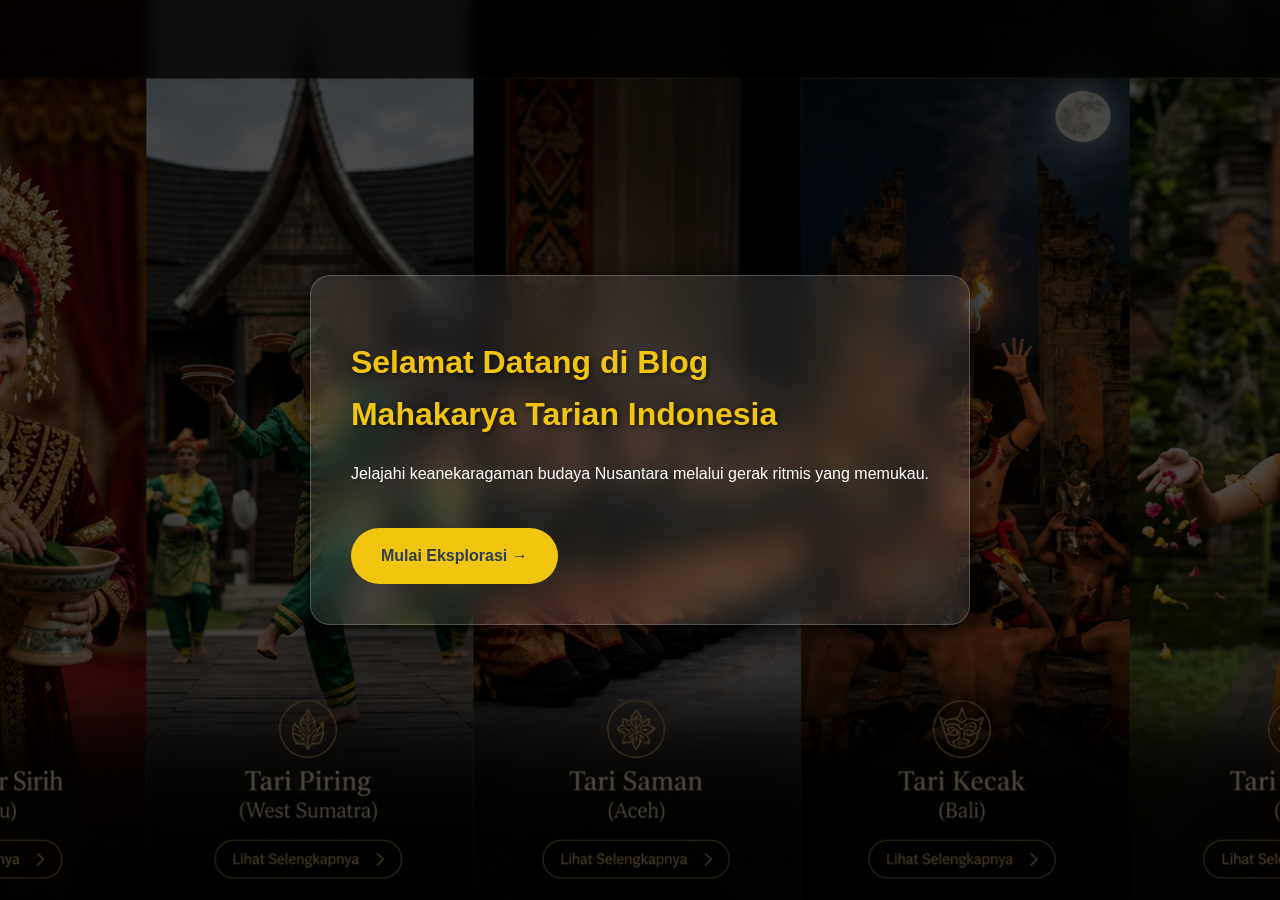
<file: index.html>
<!DOCTYPE html>
<html lang="id">
<head>
    <meta charset="UTF-8">
    <meta name="viewport" content="width=device-width, initial-scale=1.0">
    <title>Welcome - Eksplorasi Tarian</title>
    <link rel="stylesheet" href="style.css">
</head>
<body style="display: flex; align-items: center; justify-content: center; height: 100vh; text-align: center;">
    <div class="container">
        <h1>Selamat Datang di Blog<br>Mahakarya Tarian Indonesia</h1>
        <p>Jelajahi keanekaragaman budaya Nusantara melalui gerak ritmis yang memukau.</p>
        <br>
        <a href="beranda.html" style="display: inline-block; padding: 15px 30px; background: #f1c40f; color: #2c3e50; text-decoration: none; font-weight: bold; border-radius: 30px; transition: 0.3s;">
            Mulai Eksplorasi →
        </a>
    </div>
</body>
</html>
</file>
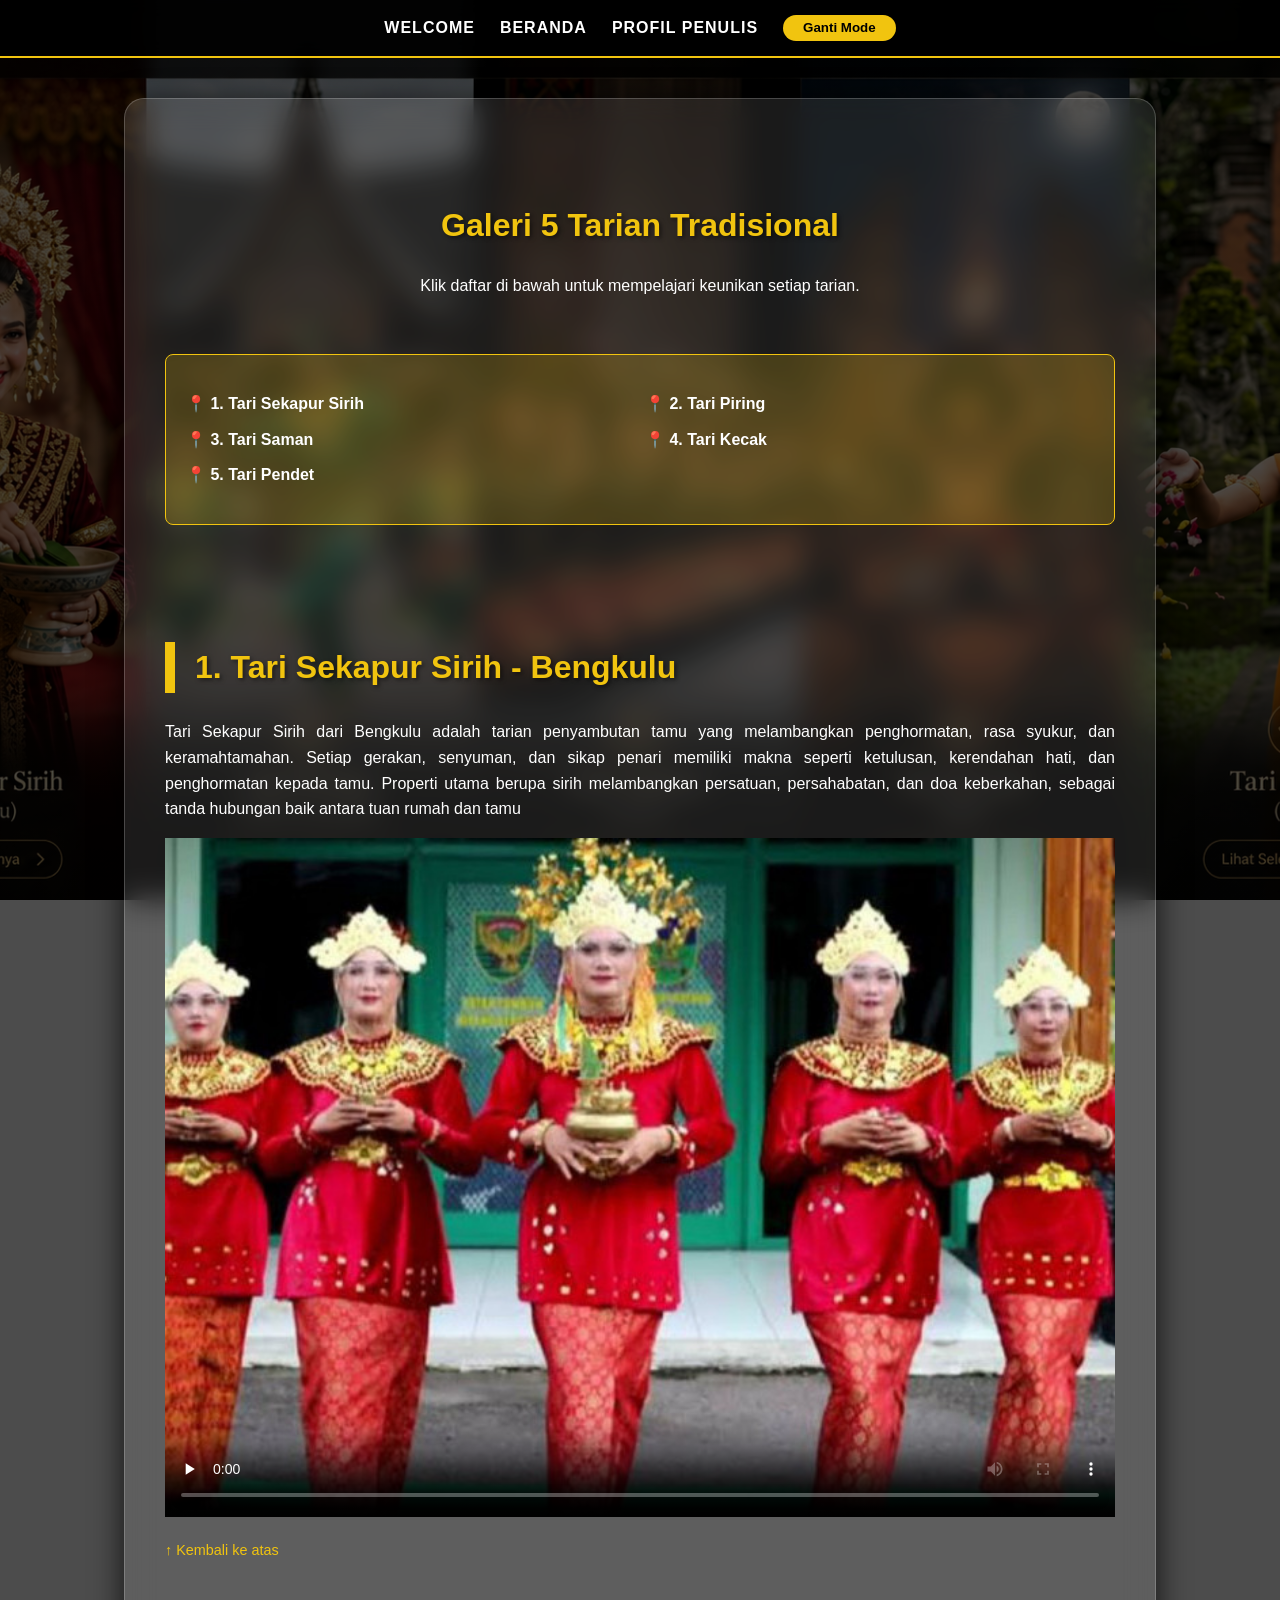
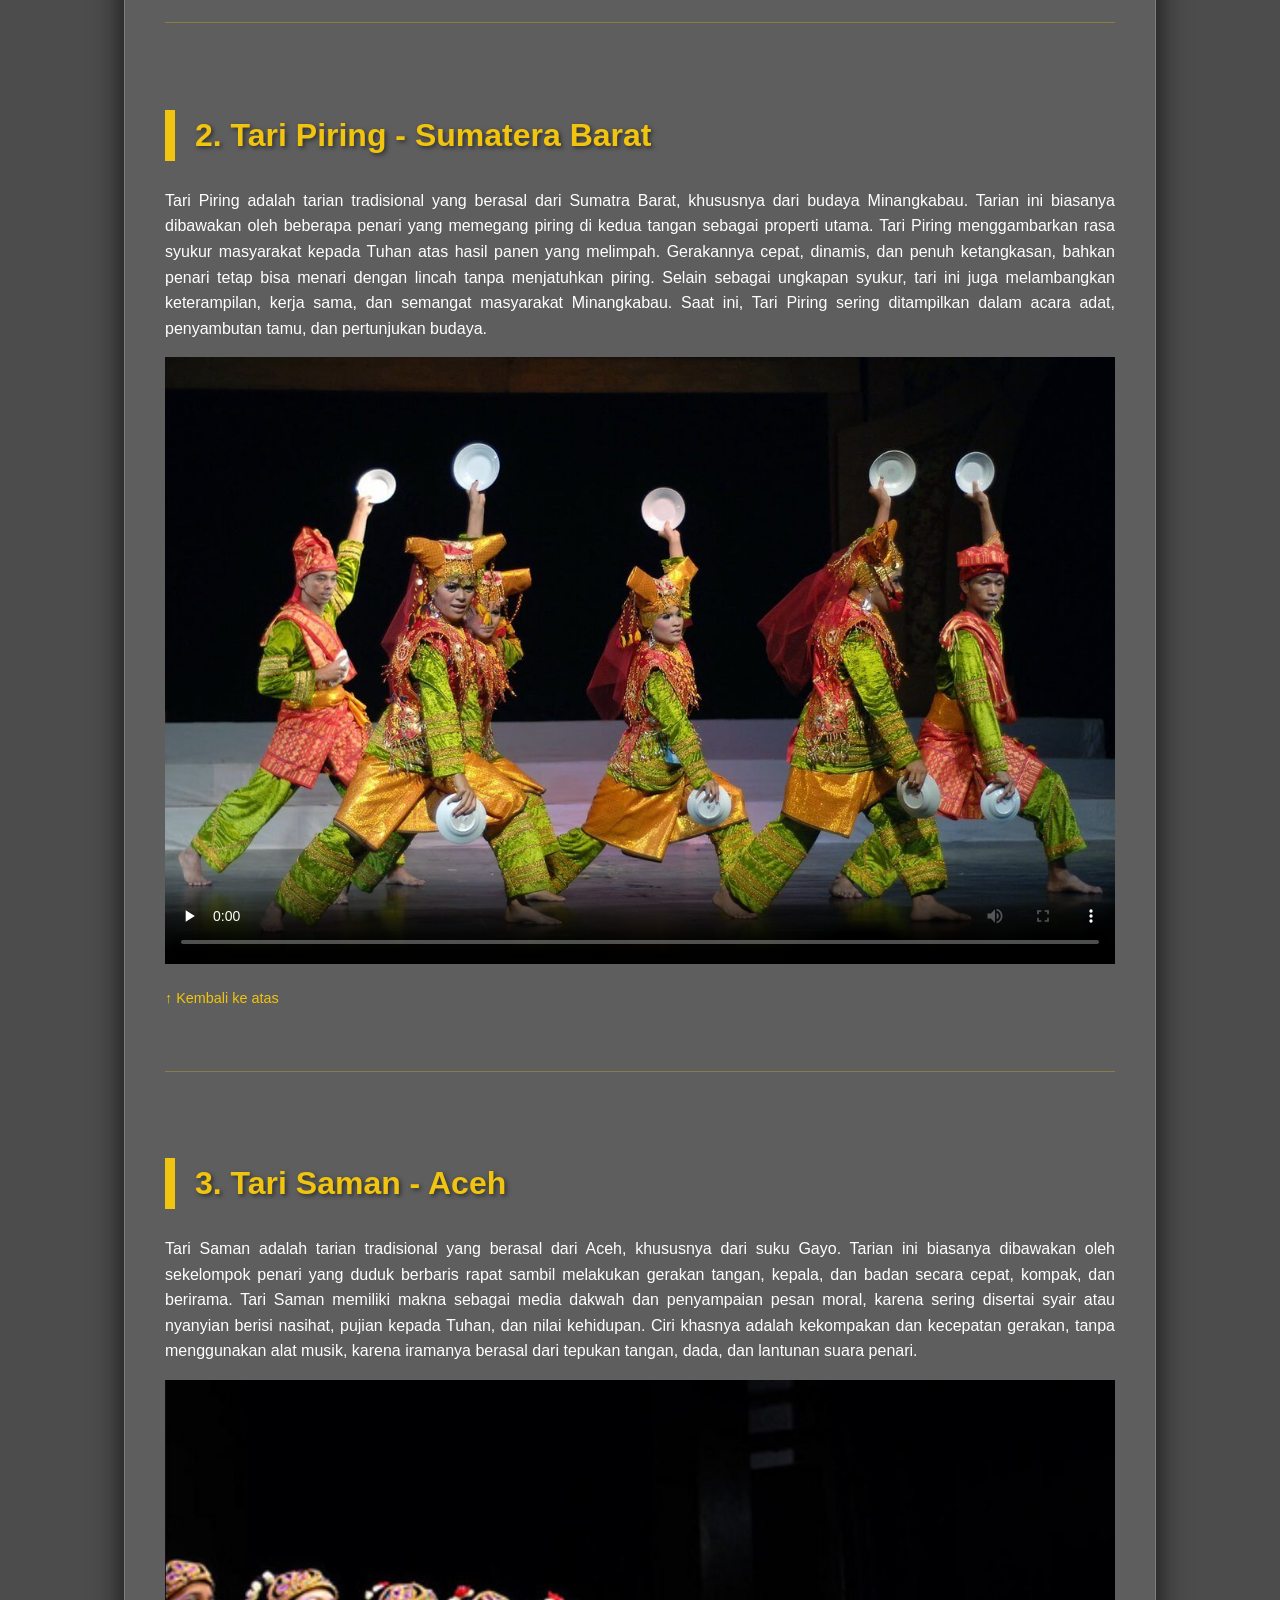
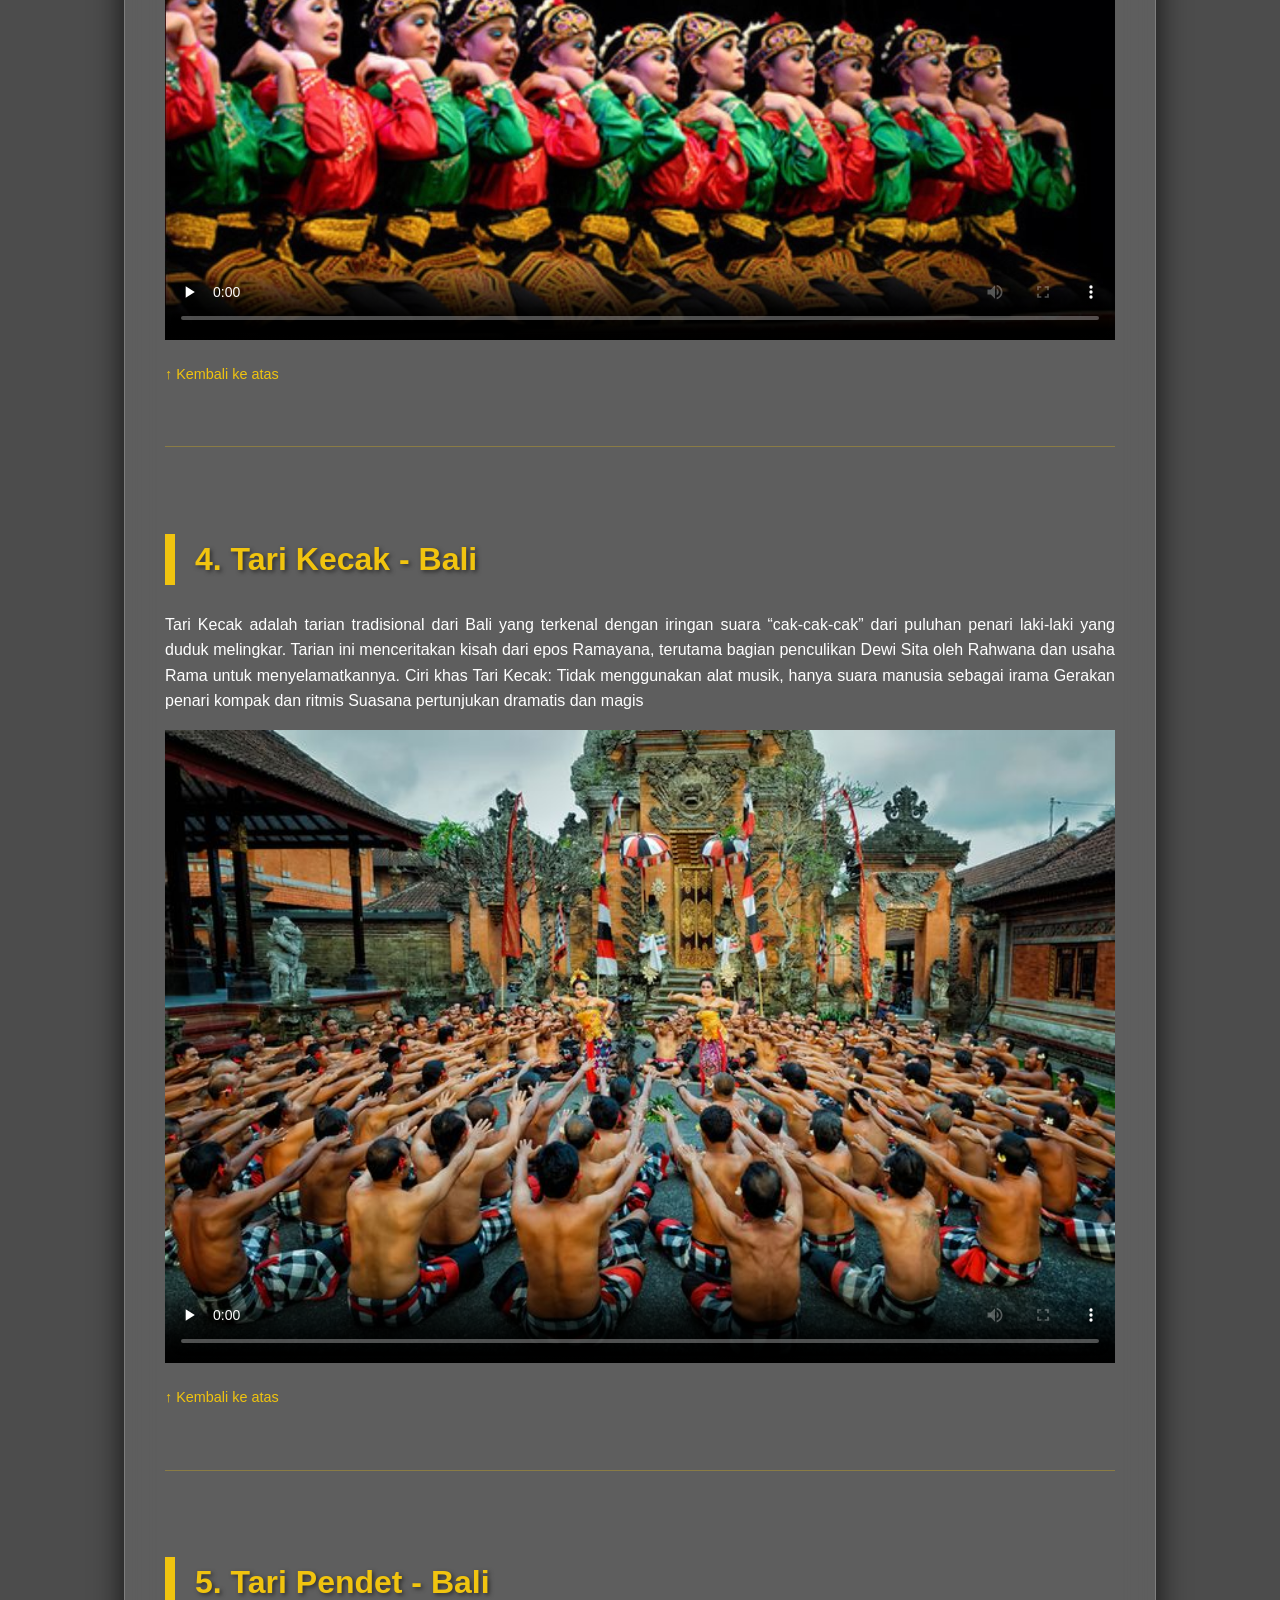
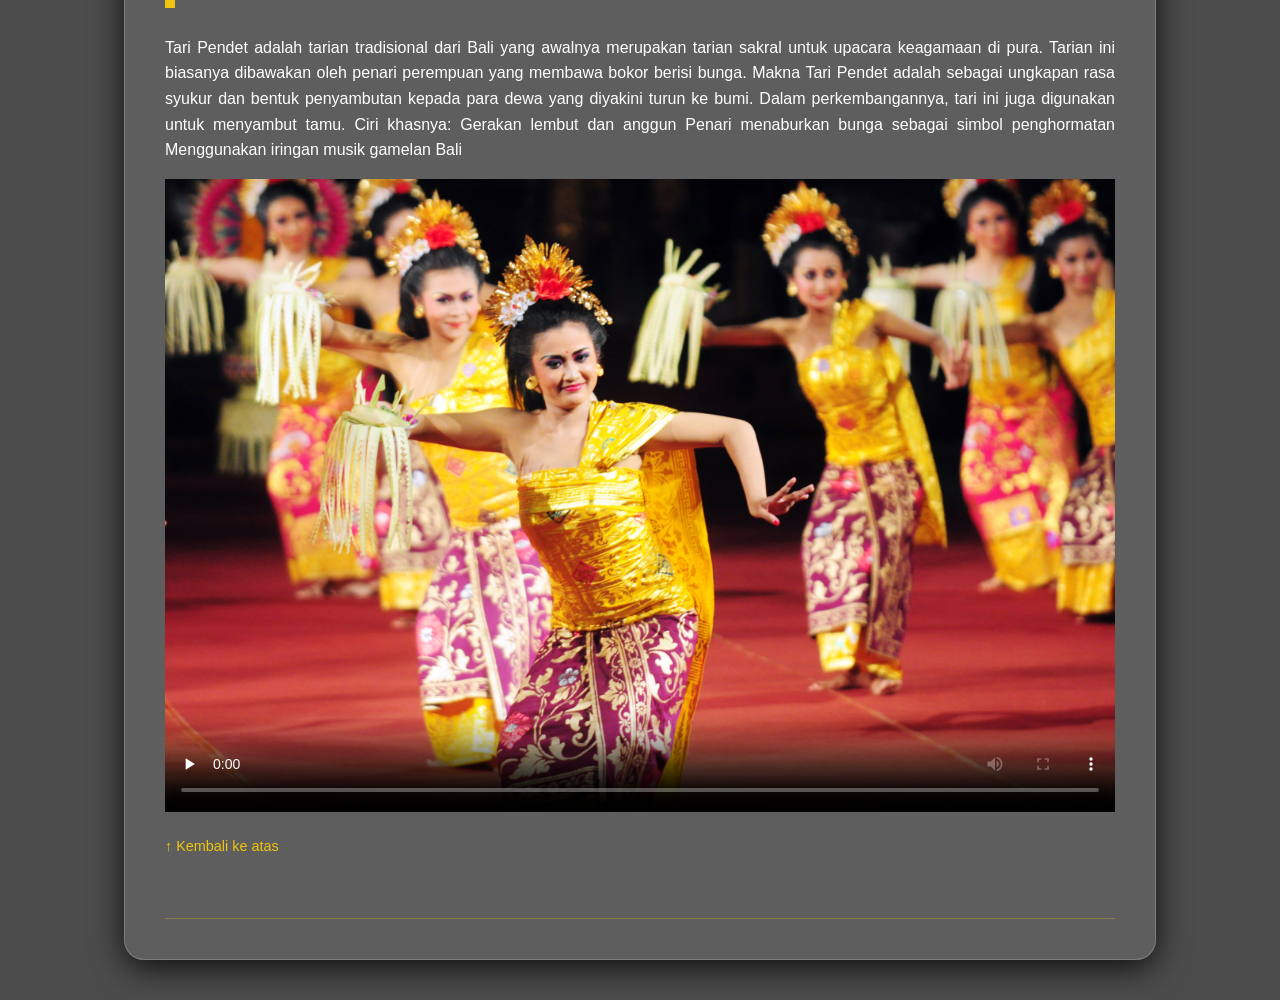
<file: beranda.html>
<!DOCTYPE html>
<html lang="id">
<head>
    <meta charset="UTF-8">
    <meta name="viewport" content="width=device-width, initial-scale=1.0">
    <title>Beranda - Eksplorasi 5 Tarian</title>
    <link rel="stylesheet" href="style.css">
</head>
<body>
    <nav>
        <a href="index.html">Welcome</a>
        <a href="beranda.html">Beranda</a>
        <a href="profil.html">Profil Penulis</a>
        <button id="mode-btn" onclick="toggleMode()">Ganti Mode</button>
    </nav>

    <div class="container">
        <header style="text-align: center; padding: 40px 0;">
            <h1>Galeri 5 Tarian Tradisional</h1>
            <p>Klik daftar di bawah untuk mempelajari keunikan setiap tarian.</p>
        </header>

        <!-- Menu Navigasi Internal (5 Tarian) -->
        <div style="background: #eee; padding: 20px; border-radius: 8px; margin-bottom: 30px;" id="menu-box">
            <ul style="list-style: none; padding: 0; display: grid; grid-template-columns: 1fr 1fr; gap: 10px;">
                <li><a href="#tari-sekapur-sirih" style="color: #2c3e50; font-weight: bold; text-decoration: none;">📍 1. Tari Sekapur Sirih</a></li>
                <li><a href="#tari-piring" style="color: #2c3e50; font-weight: bold; text-decoration: none;">📍 2. Tari Piring</a></li>
                <li><a href="#tari-saman" style="color: #2c3e50; font-weight: bold; text-decoration: none;">📍 3. Tari Saman</a></li>
                <li><a href="#tari-kecak" style="color: #2c3e50; font-weight: bold; text-decoration: none;">📍 4. Tari Kecak</a></li>
                <li><a href="#tari-pendet" style="color: #2c3e50; font-weight: bold; text-decoration: none;">📍 5. Tari Pendet</a></li>
            </ul>
        </div>

        <!-- 1. Tari Sekapur Sirih -->
        <section id="tari-sekapur-sirih">
            <h2>1. Tari Sekapur Sirih - Bengkulu</h2>
            <p>Tari Sekapur Sirih dari Bengkulu adalah tarian penyambutan tamu yang melambangkan penghormatan, rasa syukur, dan keramahtamahan. Setiap gerakan, senyuman, dan sikap penari memiliki makna seperti ketulusan, kerendahan hati, dan penghormatan kepada tamu. Properti utama berupa sirih melambangkan persatuan, persahabatan, dan doa keberkahan, sebagai tanda hubungan baik antara tuan rumah dan tamu</p>
                <video width="100%" controls preload="none" poster="sirih.jpeg">
                <source src="sirih.mp4" type="video/mp4">
                </video>
            <a href="#" class="back-up">↑ Kembali ke atas</a>
        </section>

        <!-- 2. Tari Piring -->
        <section id="tari-piring">
            <h2>2. Tari Piring - Sumatera Barat</h2>
            <p>Tari Piring adalah tarian tradisional yang berasal dari Sumatra Barat, khususnya dari budaya Minangkabau. Tarian ini biasanya dibawakan oleh beberapa penari yang memegang piring di kedua tangan sebagai properti utama.

Tari Piring menggambarkan rasa syukur masyarakat kepada Tuhan atas hasil panen yang melimpah. Gerakannya cepat, dinamis, dan penuh ketangkasan, bahkan penari tetap bisa menari dengan lincah tanpa menjatuhkan piring.

Selain sebagai ungkapan syukur, tari ini juga melambangkan keterampilan, kerja sama, dan semangat masyarakat Minangkabau. Saat ini, Tari Piring sering ditampilkan dalam acara adat, penyambutan tamu, dan pertunjukan budaya.</p>
                <video width="100%" controls preload="none" poster="tari piring.jpg">
                <source src="tari piring.mp4" type="video/mp4">
                </video>
            <a href="#" class="back-up">↑ Kembali ke atas</a>
        </section>

        <!-- 3. Tari Saman -->
        <section id="tari-saman">
            <h2>3. Tari Saman - Aceh</h2>
            <p>Tari Saman adalah tarian tradisional yang berasal dari Aceh, khususnya dari suku Gayo. Tarian ini biasanya dibawakan oleh sekelompok penari yang duduk berbaris rapat sambil melakukan gerakan tangan, kepala, dan badan secara cepat, kompak, dan berirama.

Tari Saman memiliki makna sebagai media dakwah dan penyampaian pesan moral, karena sering disertai syair atau nyanyian berisi nasihat, pujian kepada Tuhan, dan nilai kehidupan.

Ciri khasnya adalah kekompakan dan kecepatan gerakan, tanpa menggunakan alat musik, karena iramanya berasal dari tepukan tangan, dada, dan lantunan suara penari.</p>
                <video width="100%" controls preload="none" poster="tari saman.JPG">
                <source src="tari saman.mp4" type="video/mp4">
                </video>
            <a href="#" class="back-up">↑ Kembali ke atas</a>
        </section>

        <!-- 4. Tari Kecak -->
        <section id="tari-kecak">
            <h2>4. Tari Kecak - Bali</h2>
            <p>Tari Kecak adalah tarian tradisional dari Bali yang terkenal dengan iringan suara “cak-cak-cak” dari puluhan penari laki-laki yang duduk melingkar.

Tarian ini menceritakan kisah dari epos Ramayana, terutama bagian penculikan Dewi Sita oleh Rahwana dan usaha Rama untuk menyelamatkannya.

Ciri khas Tari Kecak:

Tidak menggunakan alat musik, hanya suara manusia sebagai irama
Gerakan penari kompak dan ritmis
Suasana pertunjukan dramatis dan magis</p>
                <video width="100%" controls preload="none" poster="tari kecak.jpg">
                <source src="tari kecak.mp4" type="video/mp4">
                </video>
            <a href="#" class="back-up">↑ Kembali ke atas</a>
        </section>

        <!-- 5. Tari Pendet -->
        <section id="tari-pendet">
            <h2>5. Tari Pendet - Bali</h2>
            <p>Tari Pendet adalah tarian tradisional dari Bali yang awalnya merupakan tarian sakral untuk upacara keagamaan di pura. Tarian ini biasanya dibawakan oleh penari perempuan yang membawa bokor berisi bunga.

Makna Tari Pendet adalah sebagai ungkapan rasa syukur dan bentuk penyambutan kepada para dewa yang diyakini turun ke bumi. Dalam perkembangannya, tari ini juga digunakan untuk menyambut tamu.

Ciri khasnya:

Gerakan lembut dan anggun
Penari menaburkan bunga sebagai simbol penghormatan
Menggunakan iringan musik gamelan Bali</p>
                <video width="100%" controls preload="none" poster="tari pandet.jpg">
                <source src="tari pandet.mp4" type="video/mp4">
                </video>
            <a href="#" class="back-up">↑ Kembali ke atas</a>
        </section>
    </div>

    <script>
        function toggleMode() {
            document.body.classList.toggle("dark-mode");
            const btn = document.getElementById('mode-btn');
            if(document.body.classList.contains("dark-mode")) {
                btn.innerText = "Mode Terang";
            } else {
                btn.innerText = "Mode Gelap";
            }
        }
    </script>
</body>
</html>
</file>
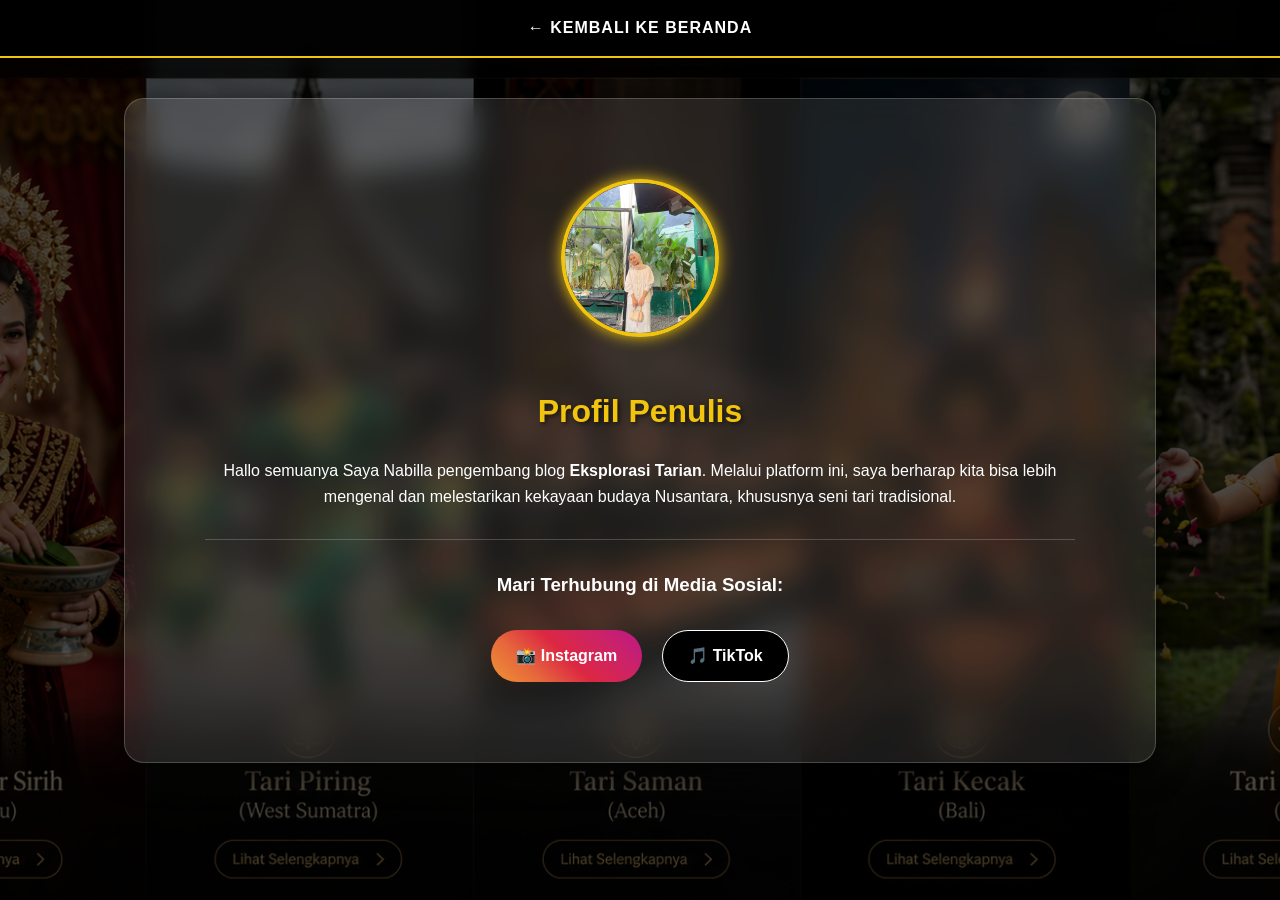
<file: profil.html>
<!DOCTYPE html>
<html lang="id">
<head>
    <meta charset="UTF-8">
    <meta name="viewport" content="width=device-width, initial-scale=1.0">
    <title>Profil Penulis - Eksplorasi Tarian</title>
    <link rel="stylesheet" href="style.css">
    <style>
        .profile-card {
            text-align: center;
            padding: 40px;
        }
        .profile-img {
            width: 150px;
            height: 150px;
            border-radius: 50%;
            border: 4px solid #f1c40f;
            margin-bottom: 20px;
            object-fit: cover;
            box-shadow: 0 0 15px #f1c40f;
        }
        .social-links {
            display: flex;
            justify-content: center;
            gap: 20px;
            margin-top: 30px;
        }
        .social-btn {
            padding: 12px 25px;
            border-radius: 30px;
            text-decoration: none;
            font-weight: bold;
            color: #000;
            transition: 0.3s;
            display: flex;
            align-items: center;
            gap: 10px;
        }
        /* Warna Khusus Instagram */
        .btn-ig {
            background: linear-gradient(45deg, #f09433, #e6683c, #dc2743, #cc2366, #bc1888);
            color: white;
        }
        /* Warna Khusus TikTok */
        .btn-tt {
            background-color: #000;
            color: white;
            border: 1px solid #fff;
        }
        .social-btn:hover {
            transform: translateY(-5px);
            box-shadow: 0 5px 15px rgba(255, 255, 255, 0.3);
        }
    </style>
</head>
<body>
    <nav>
        <a href="beranda.html">← Kembali ke Beranda</a>
    </nav>

    <div class="container">
        <div class="profile-card">
            <!-- Ganti 'foto-profil.jpg' dengan file foto Anda -->
            <img src="nabilla.jpeg" alt="Foto Profil" class="profile-img">
            
            <h1>Profil Penulis</h1>
            <p>Hallo semuanya Saya Nabilla pengembang blog <strong>Eksplorasi Tarian</strong>. Melalui platform ini, saya berharap kita bisa lebih mengenal dan melestarikan kekayaan budaya Nusantara, khususnya seni tari tradisional.</p>
            
            <hr style="margin: 30px 0; border: 0; border-top: 1px solid rgba(255,255,255,0.2);">
            
            <h3>Mari Terhubung di Media Sosial:</h3>
            <div class="social-links">
                <!-- Masukkan Username IG Anda di href -->
                <a href="https://www.instagram.com/nabillavgaaisyah.n_?igsh=MThvdG0zdDlpYTAyZQ==" target="_blank" class="social-btn btn-ig">
                    📸 Instagram
                </a>
                
                <!-- Masukkan Username TikTok Anda di href -->
                <a href="https://www.tiktok.com/@_billa_44?_r=1&_t=ZS-968GKvSRFCc" target="_blank" class="social-btn btn-tt">
                    🎵 TikTok
                </a>
            </div>
        </div>
    </div>

    <script>
        // Memastikan mode gelap tetap aktif jika dipilih sebelumnya
        if (document.body.classList.contains("dark-mode")) {
            // Logika tambahan jika diperlukan
        }
    </script>
</body>
</html>
</file>
<file: style.css>
/* Dasar & Background Utama */
body {
    font-family: 'Poppins', sans-serif;
    line-height: 1.6;
    margin: 0;
    padding: 0;
    color: #fff; /* Teks putih agar kontras dengan latar */
    background: linear-gradient(rgba(0,0,0,0.7), rgba(0,0,0,0.7)), 
                url('gambar tarian.png') no-repeat center center fixed;
    background-size: cover;
    transition: 0.5s;
    scroll-behavior: smooth;
}

/* Navigasi Transparan */
nav {
    background: rgba(0, 0, 0, 0.8);
    backdrop-filter: blur(10px);
    padding: 15px;
    display: flex;
    justify-content: center;
    gap: 25px;
    position: sticky;
    top: 0;
    z-index: 1000;
    border-bottom: 2px solid #f1c40f;
}

nav a {
    color: #fff;
    text-decoration: none;
    font-weight: bold;
    text-transform: uppercase;
    letter-spacing: 1px;
}

nav a:hover {
    color: #f1c40f;
}

/* Tombol Mode */
#mode-btn {
    background: #f1c40f;
    border: none;
    padding: 5px 20px;
    border-radius: 20px;
    cursor: pointer;
    font-weight: bold;
    transition: 0.3s;
}

/* Kontainer Transparan (Glassmorphism) */
.container {
    max-width: 950px;
    margin: 40px auto;
    padding: 40px;
    background: rgba(255, 255, 255, 0.1); /* Efek Kaca */
    backdrop-filter: blur(15px);
    border: 1px solid rgba(255, 255, 255, 0.2);
    border-radius: 20px;
    box-shadow: 0 8px 32px 0 rgba(0, 0, 0, 0.8);
    text-align: justify;
}

/* Section & Judul */
section {
    padding: 60px 0;
    border-bottom: 1px solid rgba(241, 196, 15, 0.3);
}

h1, h2 {
    color: #f1c40f;
    text-shadow: 2px 2px 4px rgba(0,0,0,0.5);
}

h2 {
    border-left: 10px solid #f1c40f;
    padding-left: 20px;
    font-size: 2rem;
}

/* Video Container */
.video-container {
    position: relative;
    padding-bottom: 56.25%;
    height: 0;
    overflow: hidden;
    border-radius: 15px;
    box-shadow: 0 10px 20px rgba(0,0,0,0.5);
    margin: 25px 0;
}

.video-container iframe {
    position: absolute;
    top: 0; left: 0; width: 100%; height: 100%;
}

/* Menu Box */
#menu-box {
    background: rgba(241, 196, 15, 0.2) !important;
    border: 1px solid #f1c40f;
    border-radius: 15px;
}

#menu-box a {
    color: #fff !important;
    transition: 0.3s;
}

#menu-box a:hover {
    padding-left: 10px;
    color: #f1c40f !important;
}

/* Mode Gelap Total */
body.dark-mode {
    background: linear-gradient(rgba(0,0,0,0.9), rgba(0,0,0,0.9)), 
                url('gambar tarian.png') no-repeat center center fixed;
    background-size: cover;
}

.back-up {
    display: inline-block;
    margin-top: 15px;
    color: #f1c40f;
    text-decoration: none;
    font-size: 0.9rem;
}
</file>
